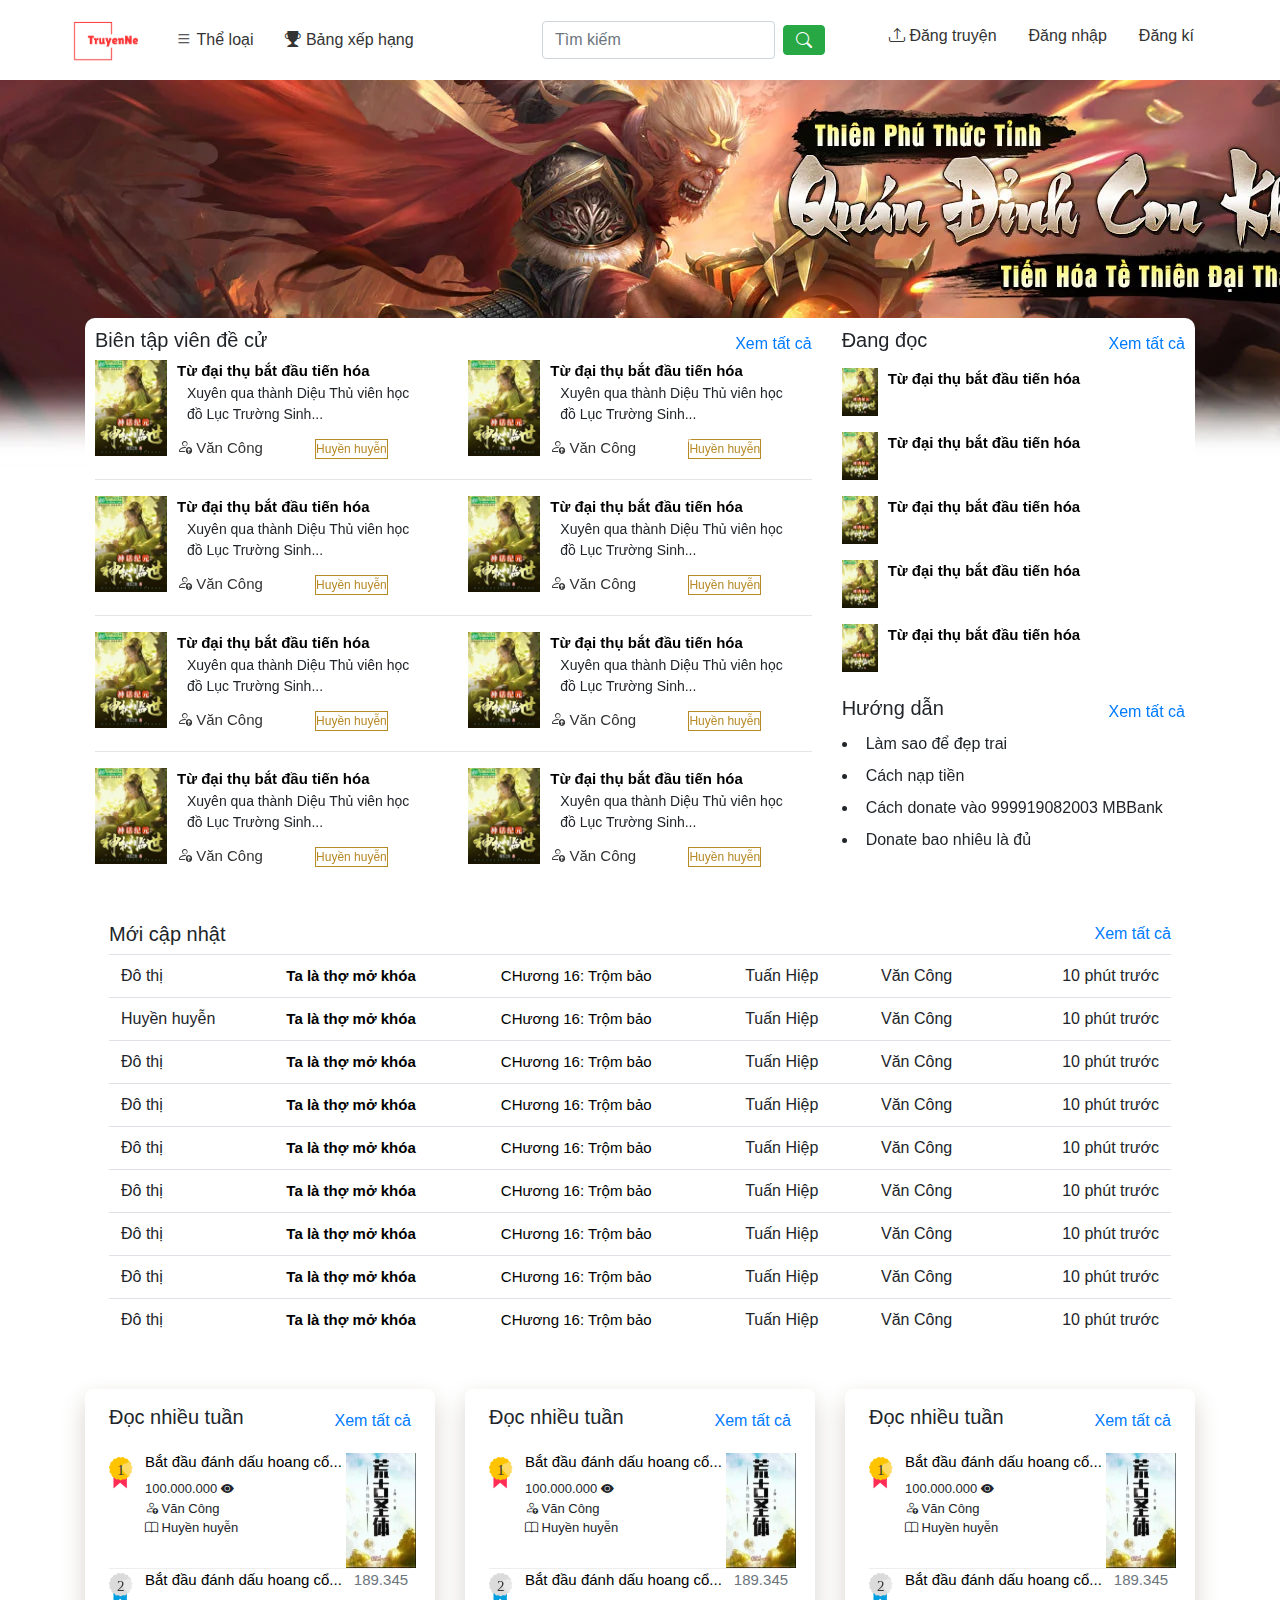
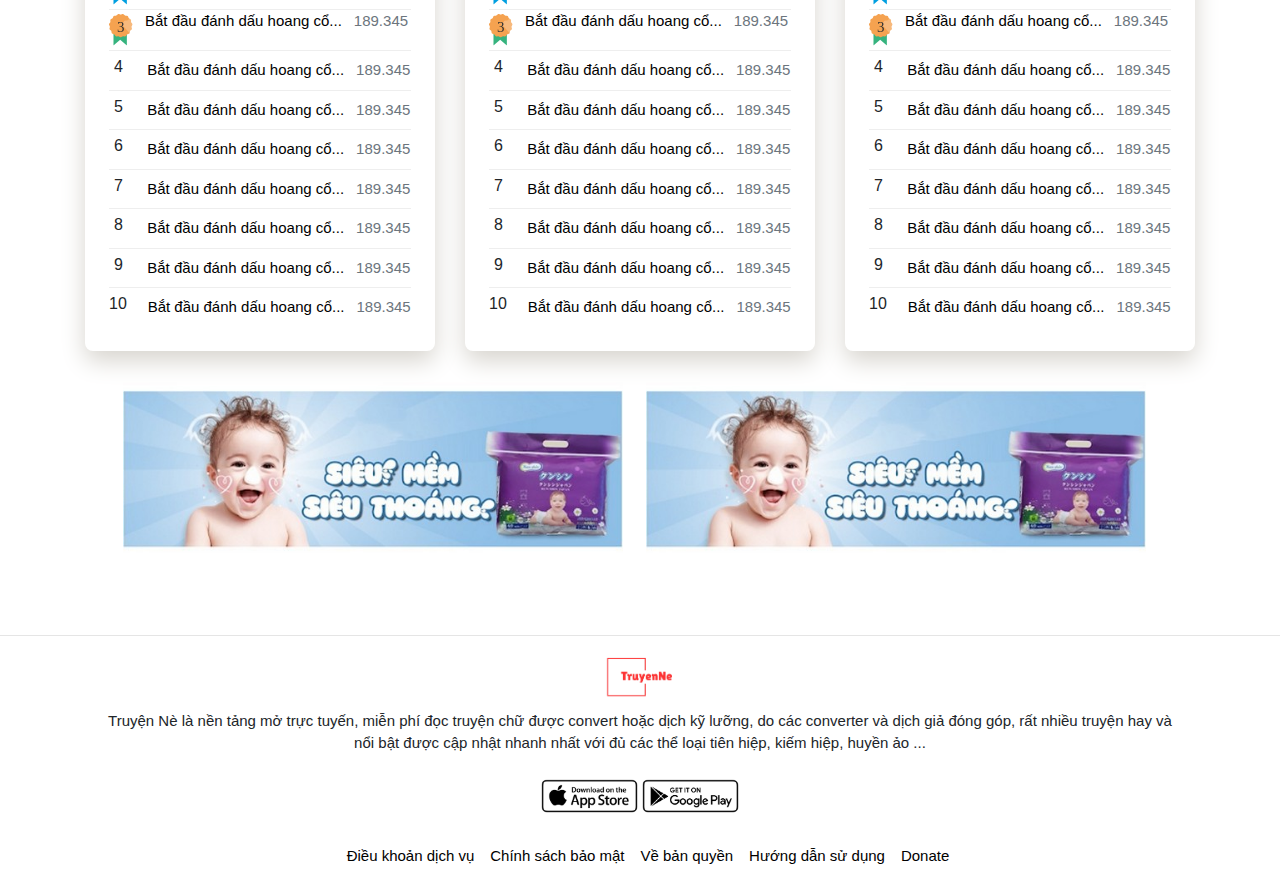
<file: Asset/js/index.html>
<html lang="en">
  <head>
    <meta charset="UTF-8" />
    <meta name="viewport" content="width=device-width, initial-scale=1.0" />
    <title>TruyenNe</title>
    <link
      rel="stylesheet"
      href="https://cdn.jsdelivr.net/npm/bootstrap@4.0.0/dist/css/bootstrap.min.css"
      integrity="sha384-Gn5384xqQ1aoWXA+058RXPxPg6fy4IWvTNh0E263XmFcJlSAwiGgFAW/dAiS6JXm"
      crossorigin="anonymous"
    />
    <script
      src="https://code.jquery.com/jquery-3.2.1.slim.min.js"
      integrity="sha384-KJ3o2DKtIkvYIK3UENzmM7KCkRr/rE9/Qpg6aAZGJwFDMVNA/GpGFF93hXpG5KkN"
      crossorigin="anonymous"
    ></script>
    <script
      src="https://cdn.jsdelivr.net/npm/popper.js@1.12.9/dist/umd/popper.min.js"
      integrity="sha384-ApNbgh9B+Y1QKtv3Rn7W3mgPxhU9K/ScQsAP7hUibX39j7fakFPskvXusvfa0b4Q"
      crossorigin="anonymous"
    ></script>
    <script
      src="https://cdn.jsdelivr.net/npm/bootstrap@4.0.0/dist/js/bootstrap.min.js"
      integrity="sha384-JZR6Spejh4U02d8jOt6vLEHfe/JQGiRRSQQxSfFWpi1MquVdAyjUar5+76PVCmYl"
      crossorigin="anonymous"
    ></script>
    <link rel="stylesheet" href="/Asset/css/style.css" />
    <link
      rel="stylesheet"
      href="https://cdn.jsdelivr.net/npm/bootstrap-icons@1.11.1/font/bootstrap-icons.css"
    />
  </head>
  <body>
    <header>
      <nav class="navbar navbar-expand navbar-light">
        <div class="container">
          <a href="" class="navbar-brand">
            <img src="/Asset/img/logo.png" height="48" alt="" />
          </a>
          <ul class="navbar-nav mr-auto">
            <li class="nav-item dropdown dropdown-hover">
              <a
                class="nav-link"
                href="#"
                id="navbardrop"
                data-toggle="dropdown"
              >
                <i class="bi bi-list"></i>
                Thể loại
              </a>
              <div class="dropdown-menu">
                <div class="row menu1">
                  <div class="col-sm-6">
                    <a class="dropdown-item d-flex align-items-center" href="#"
                      >Tất cả</a
                    >
                    <a class="dropdown-item d-flex align-items-center" href="#"
                      >Huyền huyễn</a
                    >
                    <a class="dropdown-item d-flex align-items-center" href="#"
                      >Link 3</a
                    >
                    <a class="dropdown-item d-flex align-items-center" href="#"
                      >Link 1</a
                    >
                    <a class="dropdown-item d-flex align-items-center" href="#"
                      >Link 2</a
                    >
                    <a class="dropdown-item d-flex align-items-center" href="#"
                      >Link 3</a
                    >
                  </div>
                  <div class="col-sm-6">
                    <a class="dropdown-item d-flex align-items-center" href="#"
                      >Võng du</a
                    >
                    <a class="dropdown-item d-flex align-items-center" href="#"
                      >Link 2</a
                    >
                    <a class="dropdown-item d-flex align-items-center" href="#"
                      >Link 3</a
                    >
                    <a class="dropdown-item d-flex align-items-center" href="#"
                      >Link 1</a
                    >
                    <a class="dropdown-item d-flex align-items-center" href="#"
                      >Link 2</a
                    >
                    <a class="dropdown-item d-flex align-items-center" href="#"
                      >Link 3</a
                    >
                  </div>
                </div>
              </div>
            </li>
            <li class="nav-item dropdown dropdown-hover">
              <a
                class="nav-link"
                href="#"
                id="navbardrop"
                data-toggle="dropdown"
              >
                <i class="bi bi-trophy-fill"></i>
                Bảng xếp hạng
              </a>
              <div class="dropdown-menu">
                <a class="dropdown-item" href="#">Thịnh hành</a>
                <a class="dropdown-item" href="#">Link 2</a>
                <a class="dropdown-item" href="#">Link 3</a>
                <a class="dropdown-item" href="#">Link 1</a>
                <a class="dropdown-item" href="#">Link 2</a>
                <a class="dropdown-item" href="#">Link 3</a>
              </div>
            </li>
          </ul>

          <form class="form-inline" action="/action_page.php">
            <input
              class="form-control mr-sm-2"
              type="text"
              placeholder="Tìm kiếm"
            />
            <button class="btn btn-success" type="submit">
              <i class="bi bi-search"></i>
            </button>
          </form>

          <ul class="list-unstyled d-flex">
            <li class="nav-item">
              <a class="nav-link" href="">
                <i class="bi bi-upload"></i>
                Đăng truyện</a
              >
            </li>
            <li class="nav-item"><a class="nav-link" href="">Đăng nhập</a></li>
            <li class="nav-item"><a class="nav-link" href="">Đăng kí</a></li>
          </ul>
        </div>
      </nav>
    </header>
    <div id="main">
      <!--SLIDE Begin-->
      <div id="demo" class="carousel slide" data-ride="carousel">
        <!-- Indicators -->
        <ul class="carousel-indicators">
          <li data-target="#demo" data-slide-to="0" class="active"></li>
          <li data-target="#demo" data-slide-to="1"></li>
          <li data-target="#demo" data-slide-to="2"></li>
        </ul>

        <!-- The slideshow -->
        <div class="carousel-inner">
          <div class="carousel-item active">
            <img
              class="d-block"
              src="/Asset/img/slide1.2.webp"
              alt="Los Angeles"
            />
          </div>
          <div class="carousel-item">
            <img class="d-block" src="/Asset/img/slide2.webp" alt="Chicago" />
          </div>
          <div class="carousel-item">
            <img
              class="d-block"
              src="/Asset/img/3ce9b41f65276c8ca9428ed7874db7f7.webp"
              alt="New York"
            />
          </div>
        </div>

        <!-- Left and right controls -->
      
           <script>
                // JavaScript để thực hiện chuyển đổi tự động giữa các slide
                var slideIndex = 0;
                showSlides();
            
                function showSlides() {
                  var i;
                  var slides = document.getElementsByClassName("carousel-item");
                  for (i = 0; i < slides.length; i++) {
                    slides[i].style.display = "none";
                  }
                  slideIndex++;
                  if (slideIndex > slides.length) {slideIndex = 1}
                  slides[slideIndex-1].style.display = "block";
                  setTimeout(showSlides, 2000); // Đổi slide mỗi 2 giây
                }
           </script> 
          
      </div>
      <!--SLIDE End-->

      <div class="container container1">
        <div class="page-content rounded-2">
          <div class="row">
            <div class="col-8">
              <div class="d-flex align-items-center">
                <h2 class="h4">Biên tập viên đề cử</h2>
                <a href="" class="link-see-more ml-auto text-primary"
                  >Xem tất cả</a
                >
              </div>
              <div class="row">
                <div class="col-6">
                  <div class="media">
                    <a href="">
                      <img src="/Asset/img/a1.webp" width="72" alt="" />
                    </a>
                    <div class="media-body">
                      <a href="">Từ đại thụ bắt đầu tiến hóa</a>
                      <div class="text">
                        Xuyên qua thành Diệu Thủ viên học đồ Lục Trường Sinh...
                      </div>

                      <div class="media-author">
                        <a href="">
                          <span>
                            <i class="bi bi-person-up"></i>
                            Văn Công
                          </span></a
                        >

                        <a href="" class="boder"><span>Huyền huyễn</span></a>
                      </div>
                    </div>
                  </div>
                </div>

                <div class="col-6">
                  <div class="media">
                    <a href="">
                      <img src="/Asset/img/a1.webp" width="72" alt="" />
                    </a>
                    <div class="media-body">
                      <a href="">Từ đại thụ bắt đầu tiến hóa</a>
                      <div class="text">
                        Xuyên qua thành Diệu Thủ viên học đồ Lục Trường Sinh...
                      </div>

                      <div class="media-author">
                        <a href=""
                          ><span>
                            <i class="bi bi-person-up"></i>
                            Văn Công
                          </span></a
                        >

                        <a href="" class="boder"><span>Huyền huyễn</span></a>
                      </div>
                    </div>
                  </div>
                </div>
              </div>
              <hr />
              <div class="row">
                <div class="col-6">
                  <div class="media">
                    <a href="">
                      <img src="/Asset/img/a1.webp" width="72" alt="" />
                    </a>
                    <div class="media-body">
                      <a href="">Từ đại thụ bắt đầu tiến hóa</a>
                      <div class="text">
                        Xuyên qua thành Diệu Thủ viên học đồ Lục Trường Sinh...
                      </div>

                      <div class="media-author">
                        <a href=""
                          ><span>
                            <i class="bi bi-person-up"></i>
                            Văn Công
                          </span></a
                        >

                        <a href="" class="boder"><span>Huyền huyễn</span></a>
                      </div>
                    </div>
                  </div>
                </div>

                <div class="col-6">
                  <div class="media">
                    <a href="">
                      <img src="/Asset/img/a1.webp" width="72" alt="" />
                    </a>
                    <div class="media-body">
                      <a href="">Từ đại thụ bắt đầu tiến hóa</a>
                      <div class="text">
                        Xuyên qua thành Diệu Thủ viên học đồ Lục Trường Sinh...
                      </div>

                      <div class="media-author">
                        <a href=""
                          ><span>
                            <i class="bi bi-person-up"></i>
                            Văn Công
                          </span></a
                        >

                        <a href="" class="boder"><span>Huyền huyễn</span></a>
                      </div>
                    </div>
                  </div>
                </div>
              </div>
              <hr />
              <div class="row">
                <div class="col-6">
                  <div class="media">
                    <a href="">
                      <img src="/Asset/img/a1.webp" width="72" alt="" />
                    </a>
                    <div class="media-body">
                      <a href="">Từ đại thụ bắt đầu tiến hóa</a>
                      <div class="text">
                        Xuyên qua thành Diệu Thủ viên học đồ Lục Trường Sinh...
                      </div>

                      <div class="media-author">
                        <a href=""
                          ><span>
                            <i class="bi bi-person-up"></i>
                            Văn Công
                          </span></a
                        >

                        <a href="" class="boder"><span>Huyền huyễn</span></a>
                      </div>
                    </div>
                  </div>
                </div>

                <div class="col-6">
                  <div class="media">
                    <a href="">
                      <img src="/Asset/img/a1.webp" width="72" alt="" />
                    </a>
                    <div class="media-body">
                      <a href="">Từ đại thụ bắt đầu tiến hóa</a>
                      <div class="text">
                        Xuyên qua thành Diệu Thủ viên học đồ Lục Trường Sinh...
                      </div>

                      <div class="media-author">
                        <a href=""
                          ><span>
                            <i class="bi bi-person-up"></i>
                            Văn Công
                          </span></a
                        >

                        <a href="" class="boder"><span>Huyền huyễn</span></a>
                      </div>
                    </div>
                  </div>
                </div>
              </div>
              <hr />
              <div class="row">
                <div class="col-6">
                  <div class="media">
                    <a href="">
                      <img src="/Asset/img/a1.webp" width="72" alt="" />
                    </a>
                    <div class="media-body">
                      <a href="">Từ đại thụ bắt đầu tiến hóa</a>
                      <div class="text">
                        Xuyên qua thành Diệu Thủ viên học đồ Lục Trường Sinh...
                      </div>

                      <div class="media-author">
                        <a href=""
                          ><span>
                            <i class="bi bi-person-up"></i>
                            Văn Công
                          </span></a
                        >

                        <a href="" class="boder"><span>Huyền huyễn</span></a>
                      </div>
                    </div>
                  </div>
                </div>

                <div class="col-6">
                  <div class="media">
                    <a href="">
                      <img src="/Asset/img/a1.webp" width="72" alt="" />
                    </a>
                    <div class="media-body">
                      <a href="">Từ đại thụ bắt đầu tiến hóa</a>
                      <div class="text">
                        Xuyên qua thành Diệu Thủ viên học đồ Lục Trường Sinh...
                      </div>

                      <div class="media-author">
                        <a href=""
                          ><span>
                            <i class="bi bi-person-up"></i>
                            Văn Công
                          </span></a
                        >

                        <a href="" class="boder"><span>Huyền huyễn</span></a>
                      </div>
                    </div>
                  </div>
                </div>
              </div>
            </div>

            <div class="col-4">
              <div class="d-flex align-items-center">
                <h2 class="h4">Đang đọc</h2>
                <a href="" class="link-see-more ml-auto text-primary"
                  >Xem tất cả</a
                >
              </div>
              <ul class="list-unstyled">
                <li class="media">
                  <a href="">
                    <img src="/Asset/img/a1.webp" width="36" alt="" />
                  </a>
                  <a class="media-body" href="">Từ đại thụ bắt đầu tiến hóa</a>
                </li>

                <li class="media">
                  <a href="">
                    <img src="/Asset/img/a1.webp" width="36" alt="" />
                  </a>
                  <a class="media-body" href="">Từ đại thụ bắt đầu tiến hóa</a>
                </li>

                <li class="media">
                  <a href="">
                    <img src="/Asset/img/a1.webp" width="36" alt="" />
                  </a>
                  <a class="media-body" href="">Từ đại thụ bắt đầu tiến hóa</a>
                </li>

                <li class="media">
                  <a href="">
                    <img src="/Asset/img/a1.webp" width="36" alt="" />
                  </a>
                  <a class="media-body" href="">Từ đại thụ bắt đầu tiến hóa</a>
                </li>

                <li class="media">
                  <a href="">
                    <img src="/Asset/img/a1.webp" width="36" alt="" />
                  </a>
                  <a class="media-body" href="">Từ đại thụ bắt đầu tiến hóa</a>
                </li>
              </ul>

              <div class="d-flex align-items-center">
                <h2 class="h4">Hướng dẫn</h2>
                <a href="" class="link-see-more ml-auto text-primary"
                  >Xem tất cả</a
                >
              </div>
              <ul class="support">
                <li class="sp"><a href=""></a>Làm sao để đẹp trai</li>
                <li class="sp"><a href=""></a>Cách nạp tiền</li>
                <li class="sp"><a href=""></a>Cách donate vào 999919082003 MBBank</li>
                <li class="sp"><a href=""></a>Donate bao nhiêu là đủ</li>
              </ul>
            </div>
          </div>
        </div>
      </div>
        <!--Mới cập nhật-->
    <div class="container container2">
      <div class="rounded-2">
        <section class="nh-section">
          <div class="d-flex">
            <h2 class="h4">Mới cập nhật</h2>
            <a href="" class="link-see-more text-primary ml-auto">Xem tất cả</a>
          </div>
          <table class="table">
            <tr>
              <td class="theloai">Đô thị</td>
              <td class="info"><a href="">Ta là thợ mở khóa</a></td>
              <td class="item"><a href="">CHương 16: Trộm bảo</a></td>
              <td>Tuấn Hiệp</td>
              <td>Văn Công</td>
              <td class="text-right">10 phút trước</td>
            </tr>
            <tr>
              <td class="theloai">Huyền huyễn</td>
              <td class="info"><a href="">Ta là thợ mở khóa</a></td>
              <td class="item"><a href="">CHương 16: Trộm bảo</a></td>
              <td>Tuấn Hiệp</td>
              <td>Văn Công</td>
              <td class="text-right">10 phút trước</td>
            </tr>
            <tr>
              <td class="theloai">Đô thị</td>
              <td class="info"><a href="">Ta là thợ mở khóa</a></td>
              <td class="item"><a href="">CHương 16: Trộm bảo</a></td>
              <td>Tuấn Hiệp</td>
              <td>Văn Công</td>
              <td class="text-right">10 phút trước</td>
            </tr>
            <tr>
              <td class="theloai">Đô thị</td>
              <td class="info"><a href="">Ta là thợ mở khóa</a></td>
              <td class="item"><a href="">CHương 16: Trộm bảo</a></td>
              <td>Tuấn Hiệp</td>
              <td>Văn Công</td>
              <td class="text-right">10 phút trước</td>
            </tr>
            <tr>
              <td class="theloai">Đô thị</td>
              <td class="info"><a href="">Ta là thợ mở khóa</a></td>
              <td class="item"><a href="">CHương 16: Trộm bảo</a></td>
              <td>Tuấn Hiệp</td>
              <td>Văn Công</td>
              <td class="text-right">10 phút trước</td>
            </tr>
            <tr>
              <td class="theloai">Đô thị</td>
              <td class="info"><a href="">Ta là thợ mở khóa</a></td>
              <td class="item"><a href="">CHương 16: Trộm bảo</a></td>
              <td>Tuấn Hiệp</td>
              <td>Văn Công</td>
              <td class="text-right">10 phút trước</td>
            </tr>
            <tr>
              <td class="theloai">Đô thị</td>
              <td class="info"><a href="">Ta là thợ mở khóa</a></td>
              <td class="item"><a href="">CHương 16: Trộm bảo</a></td>
              <td>Tuấn Hiệp</td>
              <td>Văn Công</td>
              <td class="text-right">10 phút trước</td>
            </tr>
            <tr>
              <td class="theloai">Đô thị</td>
              <td class="info"><a href="">Ta là thợ mở khóa</a></td>
              <td class="item"><a href="">CHương 16: Trộm bảo</a></td>
              <td>Tuấn Hiệp</td>
              <td>Văn Công</td>
              <td class="text-right">10 phút trước</td>
            </tr>
            <tr>
              <td class="theloai">Đô thị</td>
              <td class="info"><a href="">Ta là thợ mở khóa</a></td>
              <td class="item"><a href="">CHương 16: Trộm bảo</a></td>
              <td>Tuấn Hiệp</td>
              <td>Văn Công</td>
              <td class="text-right">10 phút trước</td>
            </tr>
          </table>
        </section>
      </div>
    </div>


      <!--Rank list-->
      <div class="container container2">
        <div class="row">
          <div class="col-4">
            <section class="nh-section home-ranking-block bg-white rounded-2">
              <div class="d-flex align-items-center">
                <h2 class="h4">Đọc nhiều tuần</h2>
                <a href="" class="link-see-more ml-auto text-primary"
                  >Xem tất cả
                </a>
              </div>
              <ul class="list-unstyled list-ranking">
                <li class="item item-featured d-flex">
                  <div class="index">
                    <i class="bi"
                      ><img src="/Asset/img/medal-1.svg" alt=""
                    /></i>
                  </div>
                  <div class="content">
                    <div class="info h4">
                      <a class="d-block" href=""
                        >Bắt đầu đánh dấu hoang cổ...</a
                      >
                    </div>
                    <div class="view">
                      <span>100.000.000</span>
                      <i class="bi bi-eye-fill"></i>
                    </div>
                    <div class="view">
                      <i class="bi bi-person-up"></i>
                      Văn Công
                    </div>
                    <div class="view">
                      <i class="bi bi-book"></i>
                      Huyền huyễn
                    </div>
                  </div>
                  <div>
                    <a href="">
                      <img
                        src="/Asset/img/top1.webp"
                        height="115px"
                        width="70px"
                        alt=""
                      />
                    </a>
                  </div>
                </li>
                <li class="item d-flex">
                  <div class="index d-flex">
                    <i class="bi">
                      <img src="/Asset/img/medal-2.svg" alt=""
                    /></i>
                  </div>
                  <div class="info d-flex">
                    <a href="" class="d-block">Bắt đầu đánh dấu hoang cổ...</a>
                    <span class="text-secondary">189.345</span>
                  </div>
                </li>
                <li class="item d-flex">
                  <div class="index d-flex">
                    <i class="bi">
                      <img src="/Asset/img/medal-3.svg" alt=""
                    /></i>
                  </div>
                  <div class="info d-flex">
                    <a href="" class="d-block">Bắt đầu đánh dấu hoang cổ...</a>
                    <span class="text-secondary">189.345</span>
                  </div>
                </li>
                <li class="item d-flex">
                  <div class="index2 d-flex">4</div>
                  <div class="media-body d-flex">
                    <a href="" class="d-block">Bắt đầu đánh dấu hoang cổ...</a>
                    <span class="text-secondary">189.345</span>
                  </div>
                </li>
                <li class="item d-flex">
                  <div class="index2 d-flex">5</div>
                  <div class="media-body d-flex">
                    <a href="" class="d-block">Bắt đầu đánh dấu hoang cổ...</a>
                    <span class="text-secondary">189.345</span>
                  </div>
                </li>
                <li class="item d-flex">
                  <div class="index2 d-flex">6</div>
                  <div class="media-body d-flex">
                    <a href="" class="d-block">Bắt đầu đánh dấu hoang cổ...</a>
                    <span class="text-secondary">189.345</span>
                  </div>
                </li>
                <li class="item d-flex">
                  <div class="index2 d-flex">7</div>
                  <div class="media-body d-flex">
                    <a href="" class="d-block">Bắt đầu đánh dấu hoang cổ...</a>
                    <span class="text-secondary">189.345</span>
                  </div>
                </li>
                <li class="item d-flex">
                  <div class="index2 d-flex">8</div>
                  <div class="media-body d-flex">
                    <a href="" class="d-block">Bắt đầu đánh dấu hoang cổ...</a>
                    <span class="text-secondary">189.345</span>
                  </div>
                </li>
                <li class="item d-flex">
                  <div class="index2 d-flex">9</div>
                  <div class="media-body d-flex">
                    <a href="" class="d-block">Bắt đầu đánh dấu hoang cổ...</a>
                    <span class="text-secondary">189.345</span>
                  </div>
                </li>
                <li class="item2 d-flex">
                  <div class="index3 d-flex">10</div>
                  <div class="media-body d-flex">
                    <a href="" class="d-block">Bắt đầu đánh dấu hoang cổ...</a>
                    <span class="text-secondary">189.345</span>
                  </div>
                </li>
              </ul>
            </section>
          </div>
          <div class="col-4">
            <section class="nh-section home-ranking-block bg-white rounded-2">
              <div class="d-flex align-items-center">
                <h2 class="h4">Đọc nhiều tuần</h2>
                <a href="" class="link-see-more ml-auto text-primary"
                  >Xem tất cả
                </a>
              </div>
              <ul class="list-unstyled list-ranking">
                <li class="item item-featured d-flex">
                  <div class="index">
                    <i class="bi"
                      ><img src="/Asset/img/medal-1.svg" alt=""
                    /></i>
                  </div>
                  <div class="content">
                    <div class="info h4">
                      <a class="d-block" href=""
                        >Bắt đầu đánh dấu hoang cổ...</a
                      >
                    </div>
                    <div class="view">
                      <span>100.000.000</span>
                      <i class="bi bi-eye-fill"></i>
                    </div>
                    <div class="view">
                      <i class="bi bi-person-up"></i>
                      Văn Công
                    </div>
                    <div class="view">
                      <i class="bi bi-book"></i>
                      Huyền huyễn
                    </div>
                  </div>
                  <div>
                    <a href="">
                      <img
                        src="/Asset/img/top1.webp"
                        height="115px"
                        width="70px"
                        alt=""
                      />
                    </a>
                  </div>
                </li>
                <li class="item d-flex">
                  <div class="index d-flex">
                    <i class="bi">
                      <img src="/Asset/img/medal-2.svg" alt=""
                    /></i>
                  </div>
                  <div class="info d-flex">
                    <a href="" class="d-block">Bắt đầu đánh dấu hoang cổ...</a>
                    <span class="text-secondary">189.345</span>
                  </div>
                </li>
                <li class="item d-flex">
                  <div class="index d-flex">
                    <i class="bi">
                      <img src="/Asset/img/medal-3.svg" alt=""
                    /></i>
                  </div>
                  <div class="info d-flex">
                    <a href="" class="d-block">Bắt đầu đánh dấu hoang cổ...</a>
                    <span class="text-secondary">189.345</span>
                  </div>
                </li>
                <li class="item d-flex">
                  <div class="index2 d-flex">4</div>
                  <div class="media-body d-flex">
                    <a href="" class="d-block">Bắt đầu đánh dấu hoang cổ...</a>
                    <span class="text-secondary">189.345</span>
                  </div>
                </li>
                <li class="item d-flex">
                  <div class="index2 d-flex">5</div>
                  <div class="media-body d-flex">
                    <a href="" class="d-block">Bắt đầu đánh dấu hoang cổ...</a>
                    <span class="text-secondary">189.345</span>
                  </div>
                </li>
                <li class="item d-flex">
                  <div class="index2 d-flex">6</div>
                  <div class="media-body d-flex">
                    <a href="" class="d-block">Bắt đầu đánh dấu hoang cổ...</a>
                    <span class="text-secondary">189.345</span>
                  </div>
                </li>
                <li class="item d-flex">
                  <div class="index2 d-flex">7</div>
                  <div class="media-body d-flex">
                    <a href="" class="d-block">Bắt đầu đánh dấu hoang cổ...</a>
                    <span class="text-secondary">189.345</span>
                  </div>
                </li>
                <li class="item d-flex">
                  <div class="index2 d-flex">8</div>
                  <div class="media-body d-flex">
                    <a href="" class="d-block">Bắt đầu đánh dấu hoang cổ...</a>
                    <span class="text-secondary">189.345</span>
                  </div>
                </li>
                <li class="item d-flex">
                  <div class="index2 d-flex">9</div>
                  <div class="media-body d-flex">
                    <a href="" class="d-block">Bắt đầu đánh dấu hoang cổ...</a>
                    <span class="text-secondary">189.345</span>
                  </div>
                </li>
                <li class="item2 d-flex">
                  <div class="index3 d-flex">10</div>
                  <div class="media-body d-flex">
                    <a href="" class="d-block">Bắt đầu đánh dấu hoang cổ...</a>
                    <span class="text-secondary">189.345</span>
                  </div>
                </li>
              </ul>
            </section>
          </div>

          <div class="col-4">
            <section class="nh-section home-ranking-block bg-white rounded-2">
              <div class="d-flex align-items-center">
                <h2 class="h4">Đọc nhiều tuần</h2>
                <a href="" class="link-see-more ml-auto text-primary"
                  >Xem tất cả
                </a>
              </div>
              <ul class="list-unstyled list-ranking">
                <li class="item item-featured d-flex">
                  <div class="index">
                    <i class="bi"
                      ><img src="/Asset/img/medal-1.svg" alt=""
                    /></i>
                  </div>
                  <div class="content">
                    <div class="info h4">
                      <a class="d-block" href=""
                        >Bắt đầu đánh dấu hoang cổ...</a
                      >
                    </div>
                    <div class="view">
                      <span>100.000.000</span>
                      <i class="bi bi-eye-fill"></i>
                    </div>
                    <div class="view">
                      <i class="bi bi-person-up"></i>
                      Văn Công
                    </div>
                    <div class="view">
                      <i class="bi bi-book"></i>
                      Huyền huyễn
                    </div>
                  </div>
                  <div>
                    <a href="">
                      <img
                        src="/Asset/img/top1.webp"
                        height="115px"
                        width="70px"
                        alt=""
                      />
                    </a>
                  </div>
                </li>
                <li class="item d-flex">
                  <div class="index d-flex">
                    <i class="bi">
                      <img src="/Asset/img/medal-2.svg" alt=""
                    /></i>
                  </div>
                  <div class="info d-flex">
                    <a href="" class="d-block">Bắt đầu đánh dấu hoang cổ...</a>
                    <span class="text-secondary">189.345</span>
                  </div>
                </li>
                <li class="item d-flex">
                  <div class="index d-flex">
                    <i class="bi">
                      <img src="/Asset/img/medal-3.svg" alt=""
                    /></i>
                  </div>
                  <div class="info d-flex">
                    <a href="" class="d-block">Bắt đầu đánh dấu hoang cổ...</a>
                    <span class="text-secondary">189.345</span>
                  </div>
                </li>
                <li class="item d-flex">
                  <div class="index2 d-flex">4</div>
                  <div class="media-body d-flex">
                    <a href="" class="d-block">Bắt đầu đánh dấu hoang cổ...</a>
                    <span class="text-secondary">189.345</span>
                  </div>
                </li>
                <li class="item d-flex">
                  <div class="index2 d-flex">5</div>
                  <div class="media-body d-flex">
                    <a href="" class="d-block">Bắt đầu đánh dấu hoang cổ...</a>
                    <span class="text-secondary">189.345</span>
                  </div>
                </li>
                <li class="item d-flex">
                  <div class="index2 d-flex">6</div>
                  <div class="media-body d-flex">
                    <a href="" class="d-block">Bắt đầu đánh dấu hoang cổ...</a>
                    <span class="text-secondary">189.345</span>
                  </div>
                </li>
                <li class="item d-flex">
                  <div class="index2 d-flex">7</div>
                  <div class="media-body d-flex">
                    <a href="" class="d-block">Bắt đầu đánh dấu hoang cổ...</a>
                    <span class="text-secondary">189.345</span>
                  </div>
                </li>
                <li class="item d-flex">
                  <div class="index2 d-flex">8</div>
                  <div class="media-body d-flex">
                    <a href="" class="d-block">Bắt đầu đánh dấu hoang cổ...</a>
                    <span class="text-secondary">189.345</span>
                  </div>
                </li>
                <li class="item d-flex">
                  <div class="index2 d-flex">9</div>
                  <div class="media-body d-flex">
                    <a href="" class="d-block">Bắt đầu đánh dấu hoang cổ...</a>
                    <span class="text-secondary">189.345</span>
                  </div>
                </li>
                <li class="item2 d-flex">
                  <div class="index3 d-flex">10</div>
                  <div class="media-body d-flex">
                    <a href="" class="d-block">Bắt đầu đánh dấu hoang cổ...</a>
                    <span class="text-secondary">189.345</span>
                  </div>
                </li>
              </ul>
            </section>
          </div>
        </div>
        <div class=" container d-flex">
          <a class="ads" href="https://www.facebook.com/hieppham22112003"><img src="/Asset/img/ads-miengcommanhao.jpg" width="500" alt=""></a>
          <a class="ads" href="https://www.facebook.com/hieppham22112003"><img src="/Asset/img/ads-miengcommanhao.jpg" width="500" alt=""></a>
        </div>
      </div>
        <!--Footer-->
    <div id="footer ">
      <footer class="text-center">
        <hr />
        <div class="container pa ">
          <a href=""
            ><img src="/Asset/img/logo.png" width="75" height="48" alt=""
          /></a>
          <div class="text">
            Truyện Nè là nền tảng mở trực tuyến, miễn phí đọc truyện chữ được
            convert hoặc dịch kỹ lưỡng, do các converter và dịch giả đóng góp,
            rất nhiều truyện hay và nổi bật được cập nhật nhanh nhất với đủ các
            thể loại tiên hiệp, kiếm hiệp, huyền ảo ...
          </div>
          <div class="app-dowload">
            <a href=""
              ><img src="/Asset/img/app-store.png" height="34" alt=""
            /></a>
            <a href=""
              ><img src="/Asset/img/google-play.png" height="34" alt=""
            /></a>
          </div>
          <ul class="list-unstyled d-flex justify-content-center">
            <li>
              <a href="" class="item-f d-inline-block">Điều khoản dịch vụ</a>
            </li>
            <li>
              <a href="" class="item-f d-inline-block">Chính sách bảo mật</a>
            </li>
            <li><a href="" class="item-f d-inline-block">Về bản quyền</a></li>
            <li>
              <a href="" class="item-f d-inline-block">Hướng dẫn sử dụng</a>
            </li>
            <li><a href="" class="item-f d-inline-block">Donate</a></li>
          </ul>
        </div>
      </footer>
    </div>
    </div>

  </body>
</html>
</file>
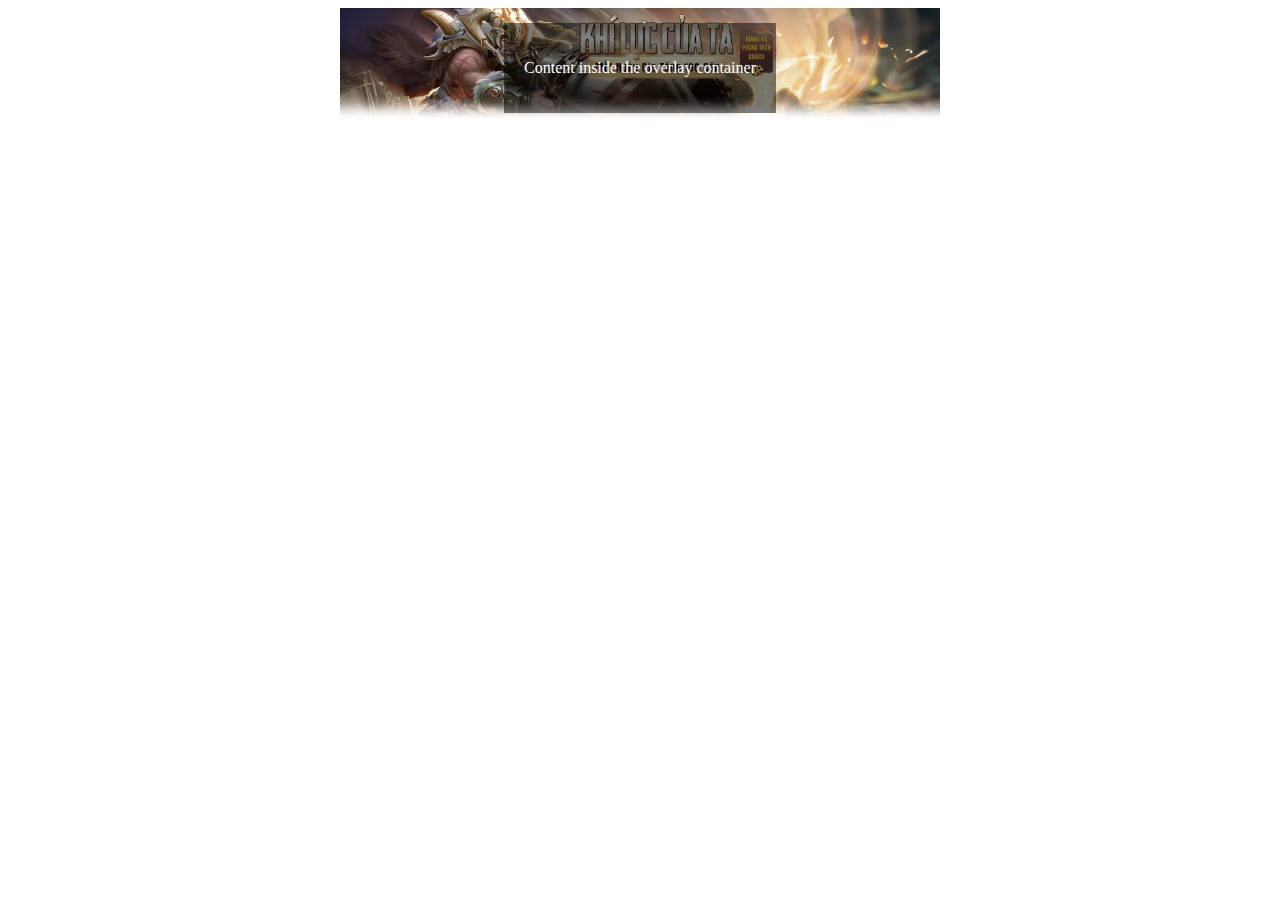
<file: Asset/js/test.html>
<!DOCTYPE html>
<html lang="en">
<head>
  <meta charset="UTF-8">
  <meta name="viewport" content="width=device-width, initial-scale=1.0">
  <style>
    /* CSS để lùi container lên trên slide */
    .slideshow-container {
      max-width: 600px;
      position: relative;
      margin: auto;
    }

    .mySlides {
      display: none;
    }

    img {
      width: 100%;
      height: auto;
    }

    .overlay-container {
      position: absolute;
      top: 50%; /* Đặt container ở giữa slide theo chiều dọc */
      left: 50%; /* Đặt container ở giữa slide theo chiều ngang */
      transform: translate(-50%, -50%); /* Dịch chuyển container để nó lùi lên trên slide */
      background-color: rgba(0, 0, 0, 0.5);
      padding: 20px;
      color: white;
    }
  </style>
  <title>Overlay Container on Slide</title>
</head>
<body>

  <div class="slideshow-container">
    <!-- Slide 1 -->
    <div class="mySlides">
      <img src="/Asset/img/3ce9b41f65276c8ca9428ed7874db7f7.webp" alt="Slide 1">
      <div class="overlay-container">
        <p>Content inside the overlay container</p>
      </div>
    </div>

    <!-- Slide 2 -->
    <div class="mySlides">
      <img src="/Asset/img/slide2.webp" alt="Slide 2">
      <div class="overlay-container">
        <p>Content inside the overlay container</p>
      </div>
    </div>

    <!-- Slide 3 -->
    <div class="mySlides">
      <img src="/Asset/img/slide1.2.webp" alt="Slide 3">
      <div class="overlay-container">
        <p>Content inside the overlay container</p>
      </div>
    </div>
  </div>

  <script>
    // JavaScript để thực hiện chuyển đổi tự động giữa các slide
    var slideIndex = 0;
    showSlides();

    function showSlides() {
      var i;
      var slides = document.getElementsByClassName("mySlides");
      for (i = 0; i < slides.length; i++) {
        slides[i].style.display = "none";
      }
      slideIndex++;
      if (slideIndex > slides.length) {slideIndex = 1}
      slides[slideIndex-1].style.display = "block";
      setTimeout(showSlides, 2000); // Đổi slide mỗi 2 giây
    }
  </script>

</body>
</html>
</file>
<file: Asset/css/style.css>
.html{
    font-family: Source Sans Pro,-apple-system,BlinkMacSystemFont,Segoe UI,Roboto,Helvetica Neue,Arial,sans-serif;
}
#main{
    background-color: #fff;
}
.navbar{
    padding: 0px 0px;
    height: 80px;
}
.navbar-nav .nav-item .nav-link{
    color: #333;
    font-weight: 400;
    padding-left: 16px;
    padding-right: 16px;

}

.navbar .navbar-nav .nav-item .nav-link:hover{
    background-color: #d7d4ce;
}
.list-unstyled .nav-item .nav-link{
    text-decoration: none;
    color: #333;
    padding-top: 16px;
}
.list-unstyled .nav-item>a:hover{
   color: orange;
}
.form-inline{
    margin: 16px;
    padding-right: 32px;
    
}
.navbar-nav .dropdown-menu .menu1{
    width: 500px;
}
.navbar-nav .dropdown-menu .dropdown-item:hover {
    color: orange;
}
.container1{
    padding-bottom: 24px;
}

.container2{
    position: relative;
    padding-bottom: 24px;
}
.dropdown-item{
    
}
.carousel-item{
    display: none;
    width: 100%;
    height: 388px;
}
.page-content {
    position: relative;
    top: -150px; /* Điều chỉnh giá trị này để lùi container lên trên slide */
    z-index: 1; /* Đảm bảo container hiển thị trên slide */
    background-color: white; /* Đặt màu nền tùy thuộc vào nhu cầu */
    padding: 10px;
    border-radius: 10px; /* Đặt bo góc nếu cần */
    margin-bottom: -150px;
}
.container .media .media-body{
    padding-left: 10px;
}
.container .media .media-body>a{
    color: #000;
    font-weight: 600;
    text-decoration: none;
    font-size: 15px;
}
.container .page-content .list-unstyled .media .media-body{
    color: #000;
    font-weight: 600;
    text-decoration: none;
    font-size: 15px;
}
.container .page-content .list-unstyled .media .media-body:hover{
   color: orange;
}
.container .page-content .list-unstyled .media{
    padding: 8px 0px;
}
.support{
    padding-left: 16px;
}
.support .sp{
    padding: 4px 0px 4px 8px;
}
.support .sp>a{
    font-size: 15px;
    color: #333;
}
.container .media .media-body>a:hover{
    color: orange;
}

.container .media .media-body .text{
    padding-top: 0px;
    font-size: 14px;
    margin-left: 10px;
    margin-right: 10px;
}
.container .media .media-body .media-author{
   padding: 4px 0px;
   margin: 8px 0px 0px;
}
.container .media .media-body .media-author>a{
   font-size: 15px;
   color: #333;
   text-decoration: none;
   margin-right: 48px;
 }
 .container .media .media-body .media-author .boder{
    color: #b78a28;
    font-size: 12px;
    border: 1px solid #eee;
    border-color: #b78a28;
    font-weight: 400;
    display: inline-block;
}

.home-ranking-block{
    box-shadow: 0 10px 25px 0 #d7d4ce;
}
.top1{
 width: 75px;
 height: 108px;
}
.index{
    padding-right: 12px;
    padding-top:4px ;
    padding-bottom: 4px;
}
.list-ranking .item .info>a{
    text-decoration: none;
    color: #000;
    padding-right: 4px;
}
.list-ranking .item .info>a:hover{
    color: orange;
}
.text-secondary{
    padding-right: 8px;
    padding-left: 8px;
}
.index2{
    padding-left: 5px;
    padding-right: 24.37px;
    padding-top:4px ;
    padding-bottom: 4px;
}
.index3{
        padding-right: 20.85px;
        padding-top:4px ;
        padding-bottom: 4px;
}
.nh-section{
    border-radius: 0.5rem;
    padding-top: 16px;
    padding-right: 24px;
    padding-left: 24px;
    padding-bottom: 8px;
}
.list-ranking .item{
    border-bottom: 1px solid #eee;
    padding-right: 1rem;
}
.list-ranking .item .media-body{
    padding-top: 0.5rem;
    padding-bottom: 0.5rem;
    font-size: 15px;
    white-space: nowrap;
}
.list-ranking .item2 .media-body{
    padding-top: 0.5rem;
padding-bottom: 0.5rem;
    font-size: 15px;
    white-space: nowrap;
}
.list-ranking .item .info{
    font-size: 15px;
    white-space: nowrap;
}
.list-ranking .item-featured{
    padding-top: 16px;
}
.h4{
    font-size: 1.25rem;
}
.list-ranking .content .view{
    font-size: 13px;
}
.list-ranking .content{
    padding-bottom: 16px;
}
.list-ranking .item .media-body>a{
    text-decoration: none;
    color: #000;
    padding-right: 4px;
}
.list-ranking .item .media-body>a:hover{
    color: orange;
}
.list-ranking .item2 .media-body>a{
    text-decoration: none;
    color: #000;
    padding-right: 4px;
}
.list-ranking .item2 .media-body>a:hover{
    color: orange;
}
.table .info{
    font-size: 15px;
    white-space: nowrap;
}
.table .info>a{
    font-size: 15px;
    white-space: nowrap;
    text-decoration: none;
    color: #000;
    font-weight: 600;
}
.table .info>a:hover{
    color: orange;
}
.table .item>a{
    font-size: 15px;
    white-space: nowrap;
    text-decoration: none;
    color: #000;
}
.table .item>a:hover{
    color: orange;
}
.text-center{
    text-align: center;
}
.container .list-unstyled .item-f{
    font-size: 15px;
    white-space: nowrap;
    text-decoration: none;
    color: #000;
    padding: 8px 0px 8px 16px;
    margin-top: 24px;
}
.container .list-unstyled .item-f:hover{
   color: orange;
}
.ads{
    padding-left: 23px;
}
.app-dowload{
    margin-top: 24px
}
.text{
    padding-top: 10px;
    margin-left: 20px;
    margin-right: 20px;
    font-size: 15px;
}
</file>
